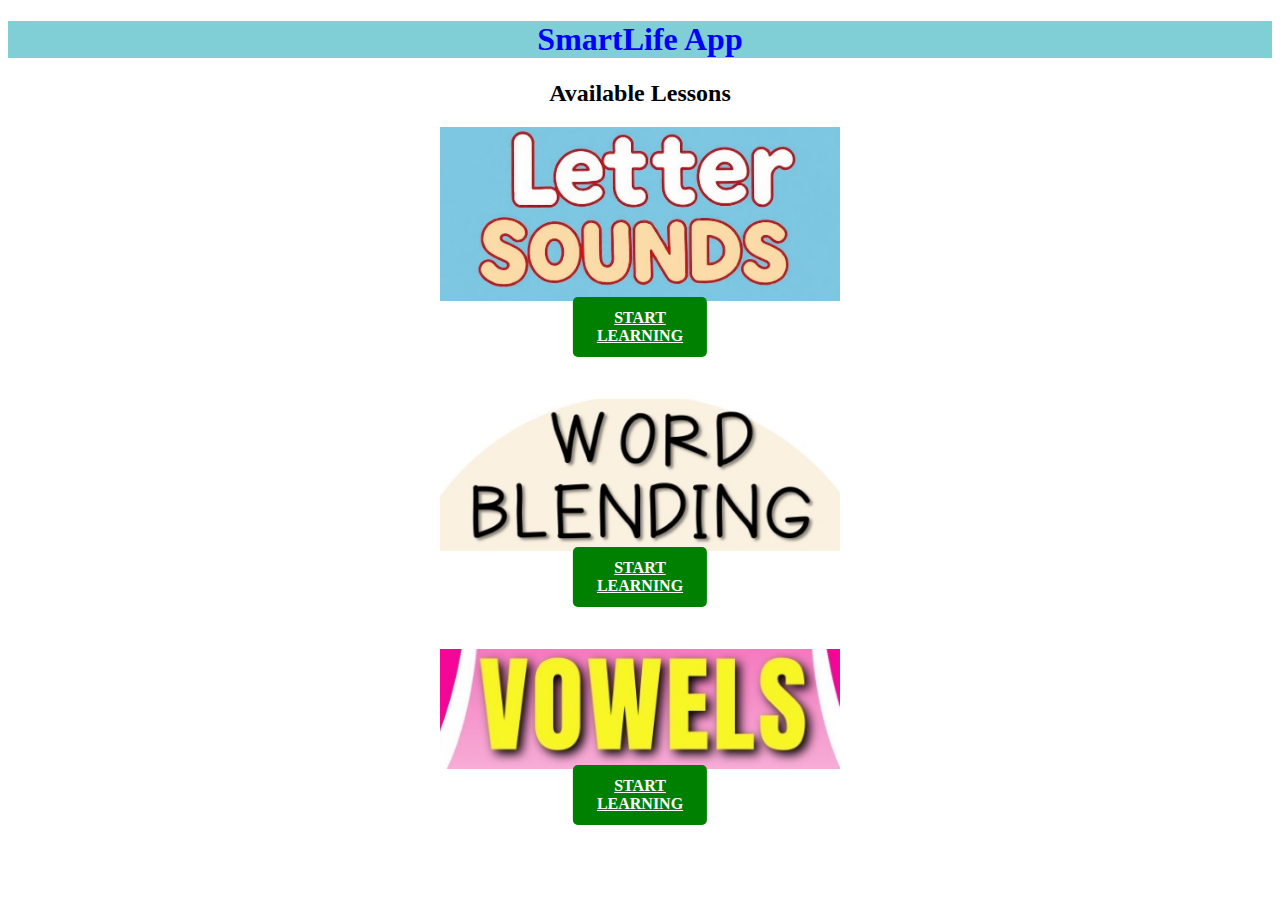
<file: index.html>
<!DOCTYPE html>
<html>
<head>
 
<meta name="viewport" content="width=device-width, initial-scale=1.0">
<style>
 

h1 {
  background-color: #80ced6;
}
 
</style>
</head>
<body>
<color = "blue">
<center>
<h1 style="color:blue;">SmartLife App</h1>

<h2>Available Lessons</h2>

 </center>
</color>
</body>
</html>


<!DOCTYPE html>
<html>
<head>
<meta name="viewport" content="width=device-width, initial-scale=1">
<style>
.container {
  position: relative;
  width: 100%;
  max-width: 400px;
  
}

.container img {
  width: 100%;
  height: auto;
  
}





.container .btn {
  position: absolute;
  bottom: %;
  left: 50%;
  transform: translate(-50%, -50%);
  -ms-transform: translate(-50%, -50%);
  background-color: green;
  color: white;
  font-size: 16px;
  padding: 12px 24px;
  border: none;
  cursor: pointer;
  border-radius: 5px;
  text-align: center;
}

.container .btn:hover {
  background-color: pink;
}
</style>
</head>
<body>

<center>
 

<div class="container">
  <img src="images/l.jpg" alt="l" style="width:100%">
 
  <h1 style="color:blue;">
  <a href="alphabetgrid.html" class="btn" >START<br>  LEARNING</a>
 </h1>
</div>


<br> 
<br> 
<br> 
<br> 

<div class="container">
  <img src="images/bl.jpg" alt="bl" style="width:100%">
 
  <h1 style="color:blue;">
  <a href="wordblending.html" class="btn" >START <br>   LEARNING</a>
 </h1>
</div>



<br> 
<br> 
<br> 
<br> 

<div class="container">
  <img src="images/vowel.jpg" alt="vowel" style="width:100%">
 
  <h1 style="color:blue;">
  <a href="vowels.html" class="btn" >START <br>   LEARNING</a>
 </h1>
 
 </center>
 
 
</div>
</body>
</html>
</file>
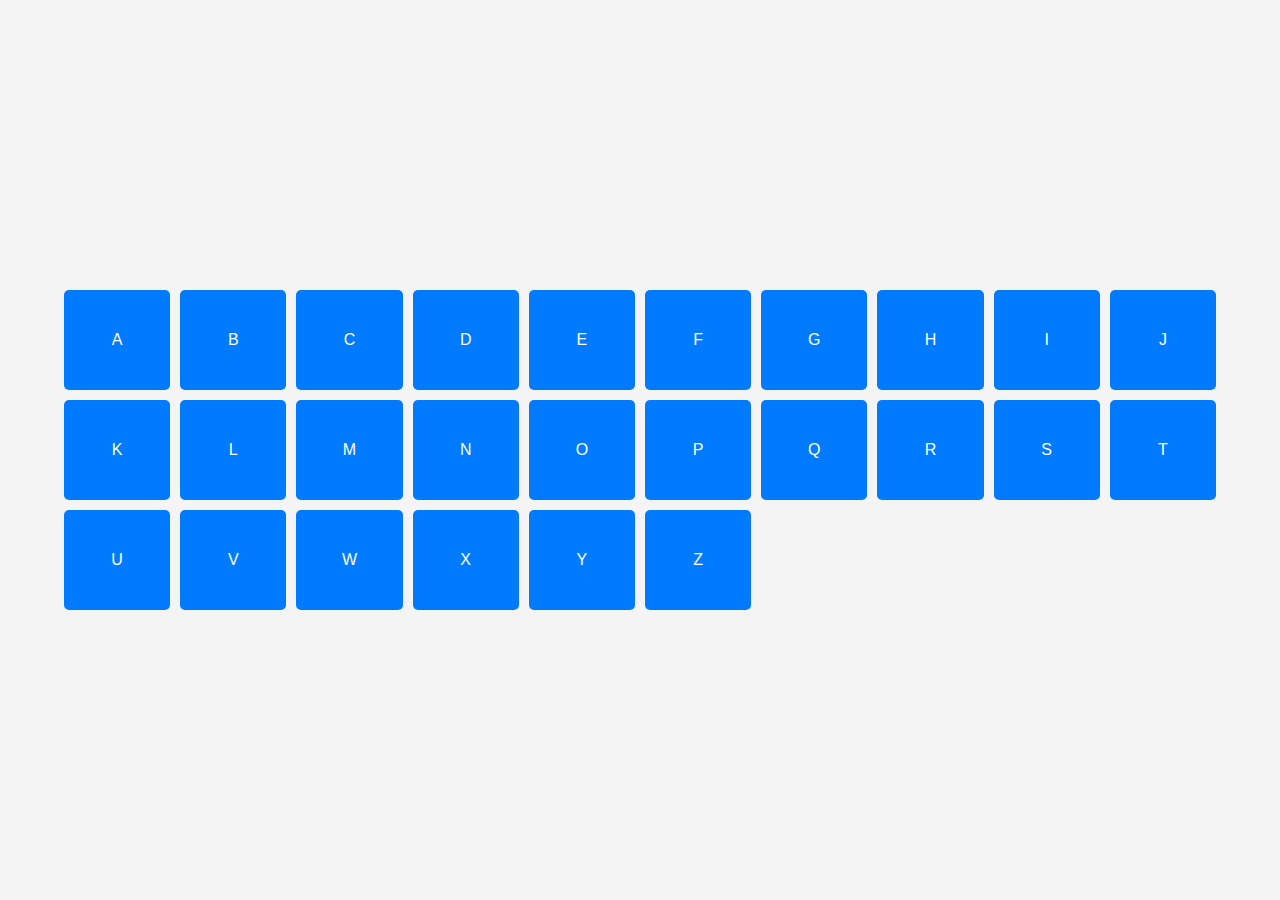
<file: alphabetgrid.html>
<!DOCTYPE html>
<html lang="en">

<head>
    <meta charset="UTF-8">
    <meta name="viewport" content="width=device-width, initial-scale=1.0">
    <title>Alphabet Grid</title>
    <link rel="stylesheet" href="styles.css">

</head>

<body>
    <div class="grid-container">
        <a href="videos/a.mp4" class="grid-item">A</a>
        <a href="videos/b.mp4" class="grid-item">B</a>
        <a href="videos/c.mp4" class="grid-item">C</a>
        <a href="videos/d.mp4" class="grid-item">D</a>
        <a href="videos/e.mp4" class="grid-item">E</a>
        <a href="videos/f.mp4" class="grid-item">F</a>
        <a href="videos/g.mp4" class="grid-item">G</a>
        <a href="videos/h.mp4" class="grid-item">H</a>
        <a href="videos/i.mp4" class="grid-item">I</a>
        <a href="videos/j.mp4" class="grid-item">J</a>
        <a href="videos/k.mp4" class="grid-item">K</a>
        <a href="videos/l.mp4" class="grid-item">L</a>
        <a href="videos/m.mp4" class="grid-item">M</a>
        <a href="videos/n.mp4" class="grid-item">N</a>
        <a href="videos/o.mp4" class="grid-item">O</a>
        <a href="videos/p.mp4" class="grid-item">P</a>
        <a href="videos/q.mp4" class="grid-item">Q</a>
        <a href="videos/r.mp4" class="grid-item">R</a>
        <a href="videos/s.mp4" class="grid-item">S</a>
        <a href="videos/t.mp4" class="grid-item">T</a>
        <a href="videos/u.mp4" class="grid-item">U</a>
        <a href="videos/v.mp4" class="grid-item">V</a>
        <a href="videos/w.mp4" class="grid-item">W</a>
        <a href="videos/x.mp4" class="grid-item">X</a>
        <a href="videos/y.mp4" class="grid-item">Y</a>
        <a href="videos/z.mp4" class="grid-item">Z</a>
    </div>
</body>
</html>
</file>
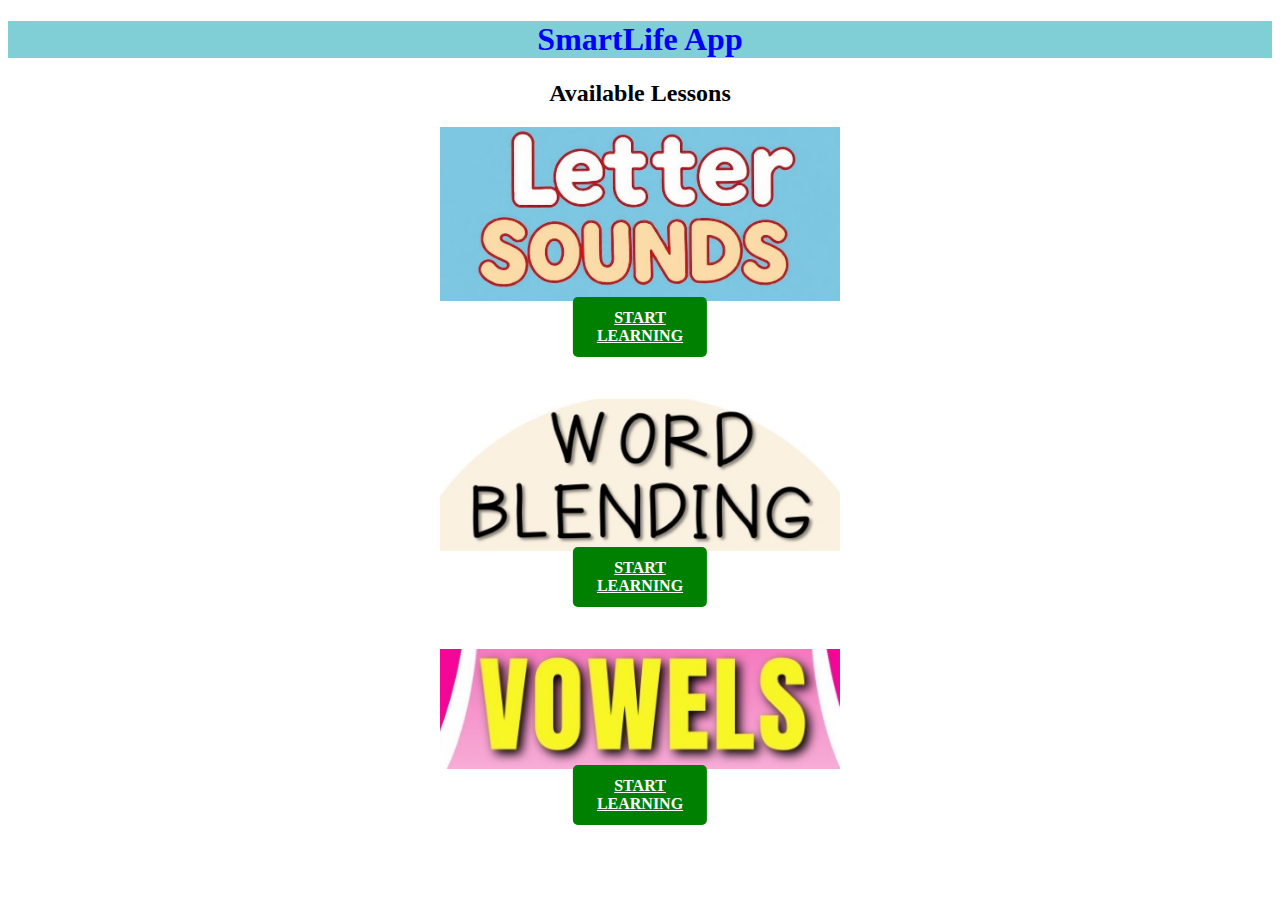
<file: home.html>
<!DOCTYPE html>
<html>
<head>
 
<meta name="viewport" content="width=device-width, initial-scale=1.0">
<style>
 

h1 {
  background-color: #80ced6;
}
 
</style>
</head>
<body>
<color = "blue">
<center>
<h1 style="color:blue;">SmartLife App</h1>

<h2>Available Lessons</h2>

 </center>
</color>
</body>
</html>


<!DOCTYPE html>
<html>
<head>
<meta name="viewport" content="width=device-width, initial-scale=1">
<style>
.container {
  position: relative;
  width: 100%;
  max-width: 400px;
  
}

.container img {
  width: 100%;
  height: auto;
  
}





.container .btn {
  position: absolute;
  bottom: %;
  left: 50%;
  transform: translate(-50%, -50%);
  -ms-transform: translate(-50%, -50%);
  background-color: green;
  color: white;
  font-size: 16px;
  padding: 12px 24px;
  border: none;
  cursor: pointer;
  border-radius: 5px;
  text-align: center;
}

.container .btn:hover {
  background-color: pink;
}
</style>
</head>
<body>

<center>
 

<div class="container">
  <img src="images/l.jpg" alt="l" style="width:100%">
 
  <h1 style="color:blue;">
  <a href="alphabetgrid.html" class="btn" >START<br>  LEARNING</a>
 </h1>
</div>


<br> 
<br> 
<br> 
<br> 

<div class="container">
  <img src="images/bl.jpg" alt="bl" style="width:100%">
 
  <h1 style="color:blue;">
  <a href="wordblending.html" class="btn" >START <br>   LEARNING</a>
 </h1>
</div>



<br> 
<br> 
<br> 
<br> 

<div class="container">
  <img src="images/vowel.jpg" alt="vowel" style="width:100%">
 
  <h1 style="color:blue;">
  <a href="vowels.html" class="btn" >START <br>   LEARNING</a>
 </h1>
 
 </center>
 
 
</div>
</body>
</html>
</file>
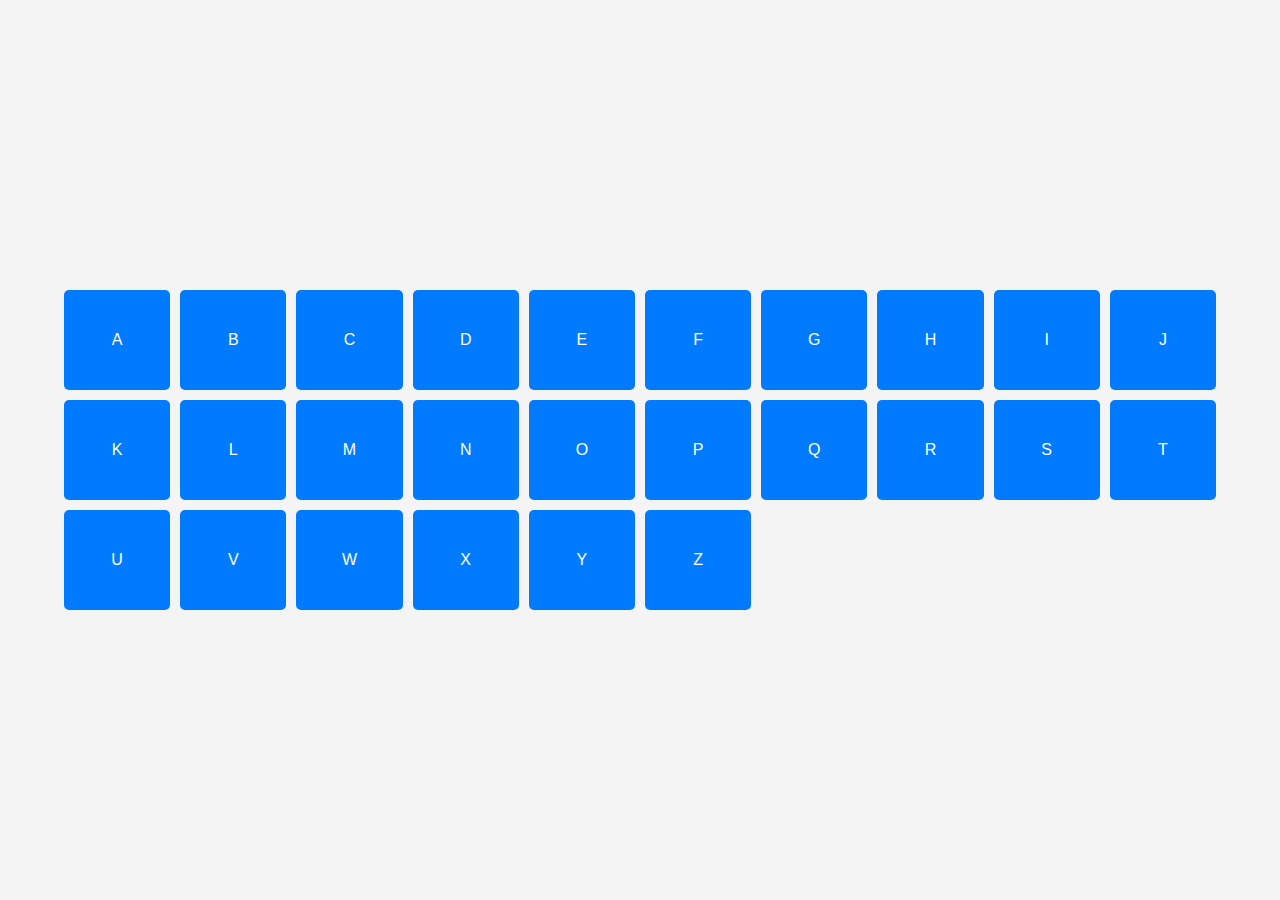
<file: index.html.html>
<!DOCTYPE html>
<html lang="en">
<head>
    <meta charset="UTF-8">
    <meta name="viewport" content="width=device-width, initial-scale=1.0">
    <title>Alphabet Grid</title>
    <link rel="stylesheet" href="styles.css">
</head>
<body>
    <div class="grid-container">
        <a href="video_a.mp4" class="grid-item">A</a>
        <a href="video_b.mp4" class="grid-item">B</a>
        <a href="video_c.mp4" class="grid-item">C</a>
        <a href="video_d.mp4" class="grid-item">D</a>
        <a href="video_e.mp4" class="grid-item">E</a>
        <a href="video_f.mp4" class="grid-item">F</a>
        <a href="video_g.mp4" class="grid-item">G</a>
        <a href="video_h.mp4" class="grid-item">H</a>
        <a href="video_i.mp4" class="grid-item">I</a>
        <a href="video_j.mp4" class="grid-item">J</a>
        <a href="video_k.mp4" class="grid-item">K</a>
        <a href="video_l.mp4" class="grid-item">L</a>
        <a href="video_m.mp4" class="grid-item">M</a>
        <a href="video_n.mp4" class="grid-item">N</a>
        <a href="video_o.mp4" class="grid-item">O</a>
        <a href="video_p.mp4" class="grid-item">P</a>
        <a href="video_q.mp4" class="grid-item">Q</a>
        <a href="video_r.mp4" class="grid-item">R</a>
        <a href="video_s.mp4" class="grid-item">S</a>
        <a href="video_t.mp4" class="grid-item">T</a>
        <a href="video_u.mp4" class="grid-item">U</a>
        <a href="video_v.mp4" class="grid-item">V</a>
        <a href="video_w.mp4" class="grid-item">W</a>
        <a href="video_x.mp4" class="grid-item">X</a>
        <a href="video_y.mp4" class="grid-item">Y</a>
        <a href="video_z.mp4" class="grid-item">Z</a>
    </div>
</body>
</html>
</file>
<file: styles.css>
body { 
    font-family: Arial, sans-serif;
    display: flex;
    justify-content: center;
    align-items: center;
    height: 100vh;
    margin: 0;
    background-color: #f4f4f4;
}

.grid-container {
    display: grid;
    grid-template-columns: repeat(auto-fill, minmax(100px, 1fr));
    grid-gap: 10px;
    width: 90%; /* Make the grid responsive to screen size */
    max-width: 1200px; /* Limit max width */
}

.grid-item {
    display: flex;
    justify-content: center;
    align-items: center;
    background-color: #007bff;
    color: white;
    text-decoration: none;
    height: 100px;
    border-radius: 5px;
    transition: background-color 0.3s;
}

.grid-item:hover {
    background-color: #0056b3;
}

/* Media queries for further adjustments */
@media (max-width: 600px) {
    .grid-item {
        height: 80px; /* Adjust height for smaller screens */
    }
}

@media (max-width: 400px) {
    .grid-container {
        grid-template-columns: repeat(auto-fill, minmax(80px, 1fr)); /* Smaller grid items */
    }
}
</file>
